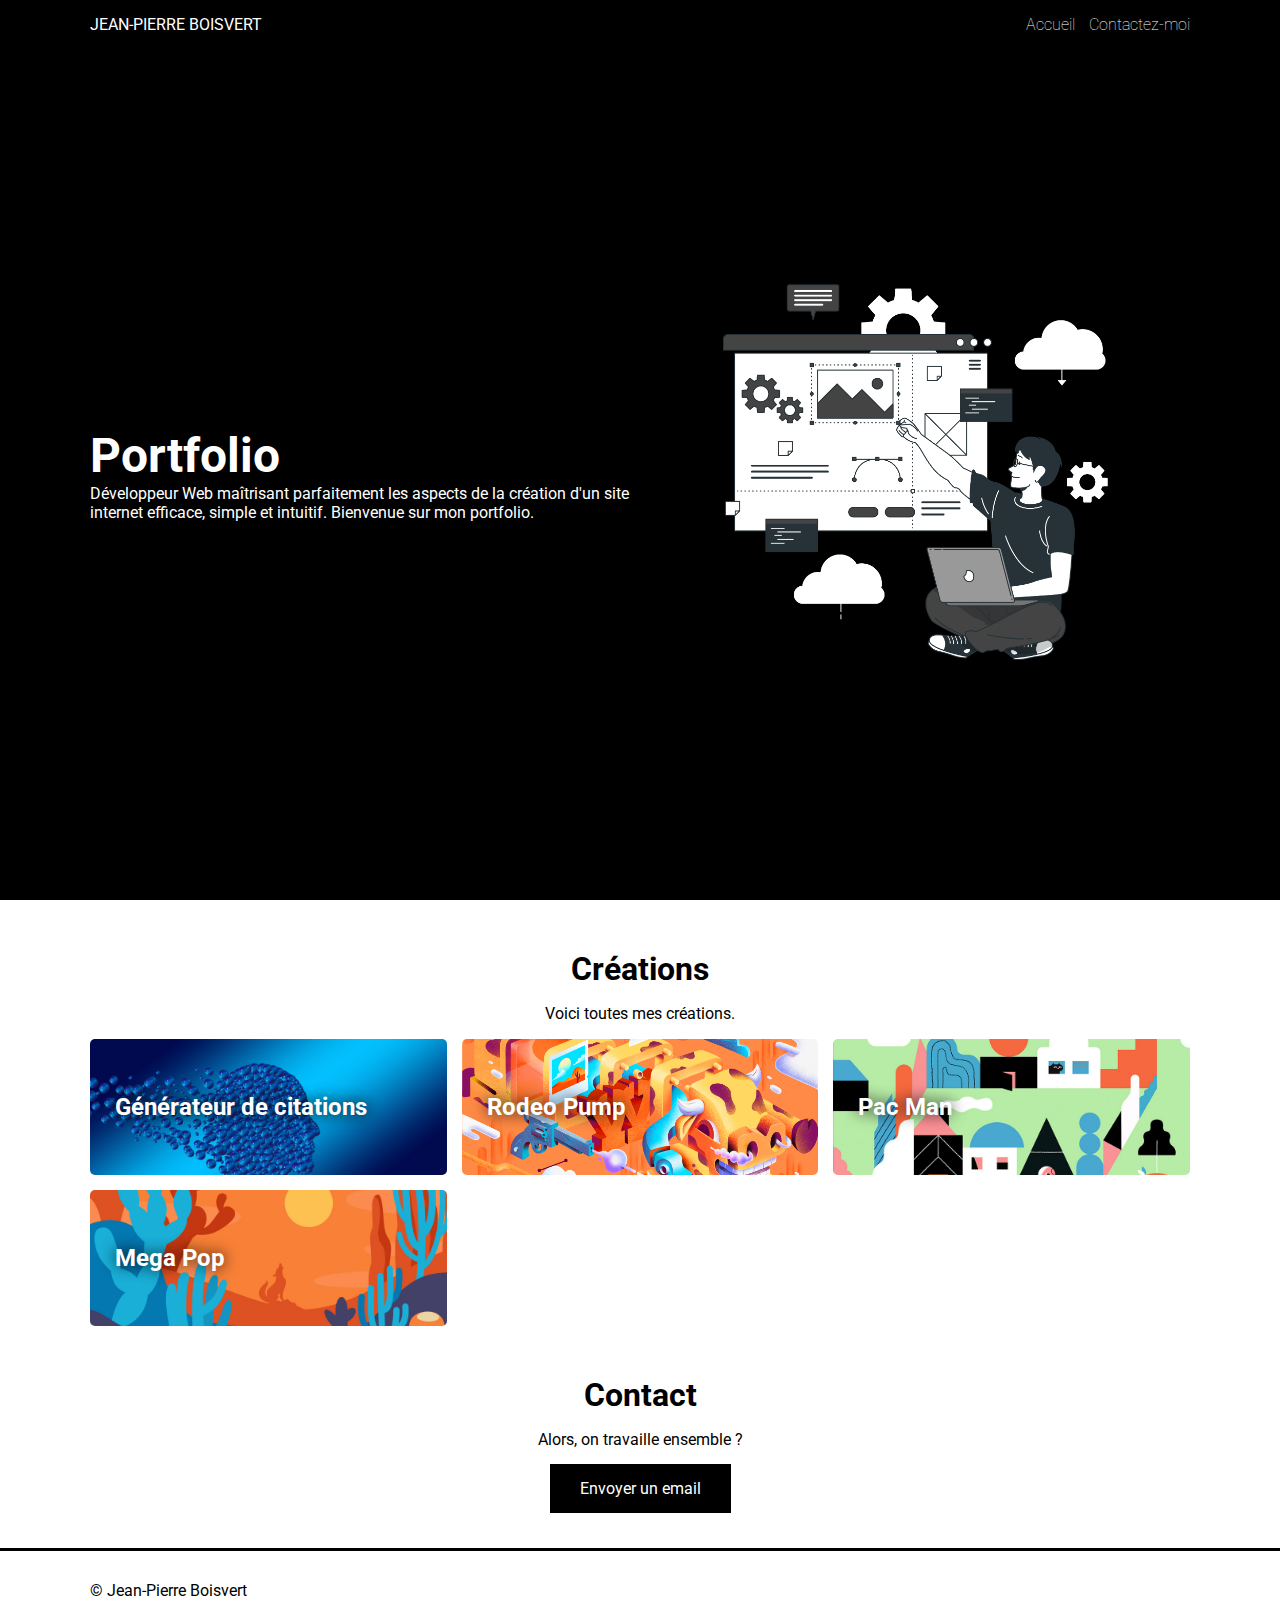
<file: index.html>
<!DOCTYPE html>
<html lang="fr">
<head>
    <!-- BALISES CARTES SOCIALES -->
    <meta property="og:title" content="Le portfolio de Jean-Pierre Boisvert">
    <meta property="og:description" content="Bienvenue sur mon portfolio">
    <meta property="og:image" content="https://jeanpierreboisvert.com/mon-image.png">
    <meta property="og:url" content="https://jeanpierreboisvert.com">
    <meta name="twitter:card" content="summary_large_image">
    <meta property="og:site_name" content="Jean-Pierre Boisvert | Portfolio">
    <meta property="og:image:alt" content="Le texte alternatif de l'image">

    <meta charset="UTF-8">
    <meta name="viewport" content="width=device-width, initial-scale=1.0">
    <link rel="stylesheet" href="defaut.css" />
    <link rel="icon" type="image/png" href="images/favicon.png" />
    <title>Jean-Pierre Boisvert | Portfolio</title>
</head>
<body>
    <section id="bienvenue">
        <header>
            <div id="flex-header" class="container">
                <div id="logo">JEAN-PIERRE BOISVERT</div>

                <nav>
                    <ul>
                        <li><a href="index.html">Accueil</a></li>
                        <li><a href="mailto:jpboisvert@hotmail.com">Contactez-moi</a></li>
                    </ul>
                </nav>
            </div>
        </header>

        <div class="container">
            <div id="flex-presentation">
                <div class="gauche-presentation">
                    <h1>Portfolio</h1>
                    <span>Développeur Web maîtrisant parfaitement les aspects de la création d'un site internet efficace, simple et intuitif. Bienvenue sur mon portfolio.</span>
                </div>
                <div class="droite-presentation">
                    <img src="images/illustration.png" alt="Illustration" />
                </div>
            </div>
        </div>
    </section>

    <section>
        <div class="container">
            <h2>Créations</h2>
            <p class="texte-presentation">
                Voici toutes mes créations.
            </p>

            <div id="projet-grille">

                <a href="projets/generateur_de_citations/generateur.html">
                    <div class="projet projet-a">
                        <h3>Générateur de citations</h3>
                    </div>
                </a>

                <a href="#">
                    <div class="projet projet-b">
                        <h3>Rodeo Pump</h3>
                    </div>
                </a>

                <a href="#">
                    <div class="projet projet-c">
                        <h3>Pac Man</h3>
                    </div>
                </a>

                <a href="#">
                    <div class="projet projet-d">
                        <h3>Mega Pop</h3>
                    </div>
                </a>

            </div>
        </div>
    </section>

    <section>
        <h2>Contact</h2>
        <p class="texte-presentation">
            Alors, on travaille ensemble ?
        </p>
        <div id="contact">
            <a class="bouton" href="mailto:jpboisvert@hotmail.com">
                Envoyer un email
            </a>
        </div>
    </section>

    <footer>
        <div class="container">
            © Jean-Pierre Boisvert
        </div>
    </footer>
</body>
</html>
</file>
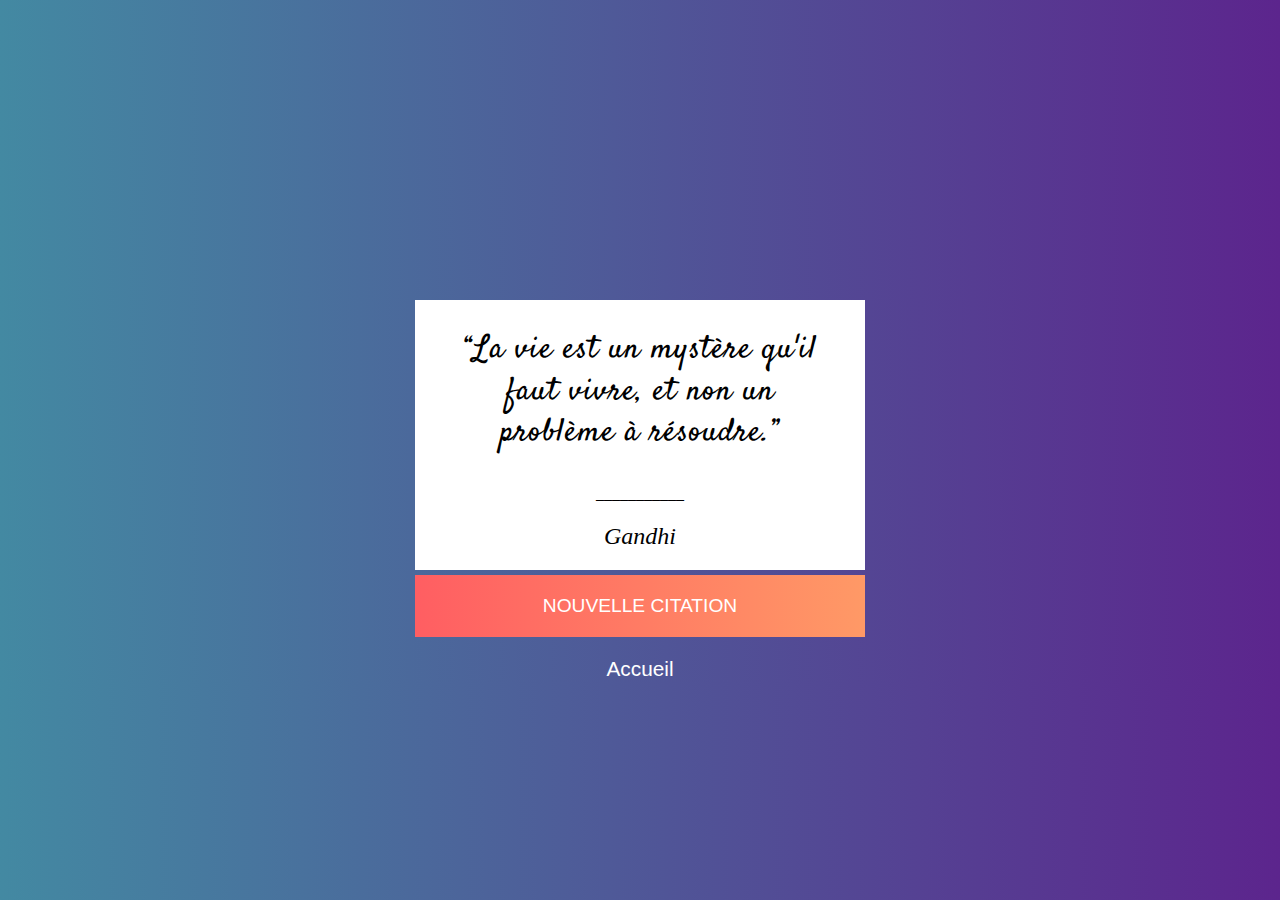
<file: projets/generateur_de_citations/generateur.html>
<!DOCTYPE html>
<html lang="en">
<head>
    <meta charset="UTF-8">
    <meta name="viewport" content="width=device-width, initial-scale=1.0">
    <link rel="stylesheet" href="design.css">
    <title>Générateur de citations</title>
</head>
<body>
    <div class="container">

        <div id="block_citation">

            <div>
                <div id="citation">La vie est un mystère qu'il faut vivre, et non un problème à résoudre.</div>
                <div id="decoration">___________</div>
                <div id="auteur">Gandhi</div>
            </div>

            <div id="nouveau">
                Nouvelle citation
            </div>
            <a href="../../index.html">Accueil</a>
        </div>
        
    </div>
    <script src="code.js"></script>
</body>
</html>
</file>
<file: defaut.css>
@import url('https://fonts.googleapis.com/css2?family=Roboto:wght@100;400;700&display=swap');

body {
    margin: 0;
    font-family: 'Roboto', sans-serif;
    min-width: 400px;
}

header {
    padding: 15px;
}

nav ul {
    list-style-type: none;
    margin: 0; padding: 0;
}
nav ul li {
    display: inline-block;
    margin-left: 10px;
}
nav ul li a {
    color: white;
    text-decoration: none;
    font-weight: 100;
}
nav ul li a:hover {
    font-weight: 700;
}

h2 {
    text-align: center;
    margin-top: 50px;
    margin-bottom: 0;
    font-size: 2em;
}

a {
    text-decoration: none;
}

h3 {
    font-size: 1.5em;
}

footer {
    border-top: 3px solid black;
    margin-top: 50px;
    padding: 30px;
}


/* ID */

#bienvenue {
    background-color: black;
    height: 100vh;
    color: white;
    overflow: hidden;
}

#flex-header {
    display: flex;
    justify-content: space-between;
}

#flex-presentation {
    display: flex;
    justify-content: space-between;
    align-items: center;
    height: calc(100vh - 50px);
}

#projet-grille {
    display: grid;
    grid-template-columns: repeat(3, 1fr);
    grid-auto-rows: minmax(70px, auto);
    grid-gap: 15px;
}

#contact {
    margin-top: 30px;
    text-align: center;
}

#jump_start {
    background: url('images/jump_start.png'), center url('images/jump_start.png');
    background-size: cover;
    height: 100vh;
    color: white;
    overflow: hidden;
}


/* CLASS */

.container {
    width: 1100px;
    margin: 0 auto;
}

.gauche-presentation {
    width: 50%;
}
.gauche-presentation h1 {
    font-size: 3em;
    margin: 0;
}

.droite-presentation {
    width: 50%;
    text-align: center;
}
.droite-presentation img {
    width: 70%;
}

.texte-presentation {
    text-align: center;
}

.projet {
    background: black;
    border-radius: 5px;
    color: white;
    padding: 30px 25px;
    transition: all .3s;
    text-shadow: 0 0 15px black;
}
.projet:hover {
    opacity: .7;
}

.projet-a {
    background: url('images/citation.jpg');
    background-size: cover;
}
.projet-b {
    background: center url('images/rodeo-pump.jpg');
    background-size: cover;
}
.projet-c {
    background: center url('images/pac-man.jpg');
    background-size: cover;
}
.projet-d {
    background: center url('images/mega-pop.jpg');
    background-size: cover;
}

.bouton {
    background: black;
    color: white;
    padding: 15px 30px;
    margin-top: 15px;
}


/* MEDIA */

@media all and (max-width: 1130px) {
    .container {
        width: 700px;
    }
    #flex-presentation, .texte-presentation {
        padding: 15px;
    }
    #projet-grille {
        grid-template-columns: repeat(2, 1fr);
        padding: 30px;
    }
}

@media all and (max-width: 730px) {
    .container {
        width: 100%;
    }
    .gauche-presentation {
        width: 100%;
    }
}
</file>
<file: projets/generateur_de_citations/design.css>
@import url('https://fonts.googleapis.com/css2?family=Satisfy&display=swap');
@import url('https://fonts.googleapis.com/css2?family=Satisfy&family=Vesper+Libre&display=swap');

* {
    box-sizing: border-box;
}

html, body {
    background: #5C258D;
    background: linear-gradient(to right, #4389A2, #5C258D);    
    min-width: 500px;
}

body {
    margin: 0;
}

a {
  color: white;
  text-decoration: none;
  font-weight: 100;
  font-size: 1.3em;
  font-family: sans-serif;
}


/* ID */

#block_citation {
  margin-top: 300px;
  text-align: center;
}
  
  #citation {
    font-size: 2em;
    font-family: 'Satisfy', curve;
    line-height: 1.3em;
    letter-spacing: 1px;
    background: white;
    padding: 30px;
    text-align: center;
  }
  
  #citation:before {
      content: open-quote;
  }
  
  #citation:after {
      content: close-quote;
  }

  #decoration{
    background: white;
    text-align: center;
  }
  
  #auteur {
    font-size: 1.5em;
    font-style: italic;
    background: white;
    text-align: center;
    padding: 20px;
  }

  #nouveau {
    background: #ff9966;
    background: linear-gradient(to right, #ff5e62, #ff9966);
    cursor: pointer;
    text-align: center;
    padding: 20px 30px;
    margin-top: 5px;
    color: white;
    font-size: 1.2em;
    font-family: sans-serif;
    text-transform: uppercase;
    margin-bottom: 20px;
  }


  /* CLASS */

  .container {
      margin: 0 auto;
      width: 450px;
  }
</file>
